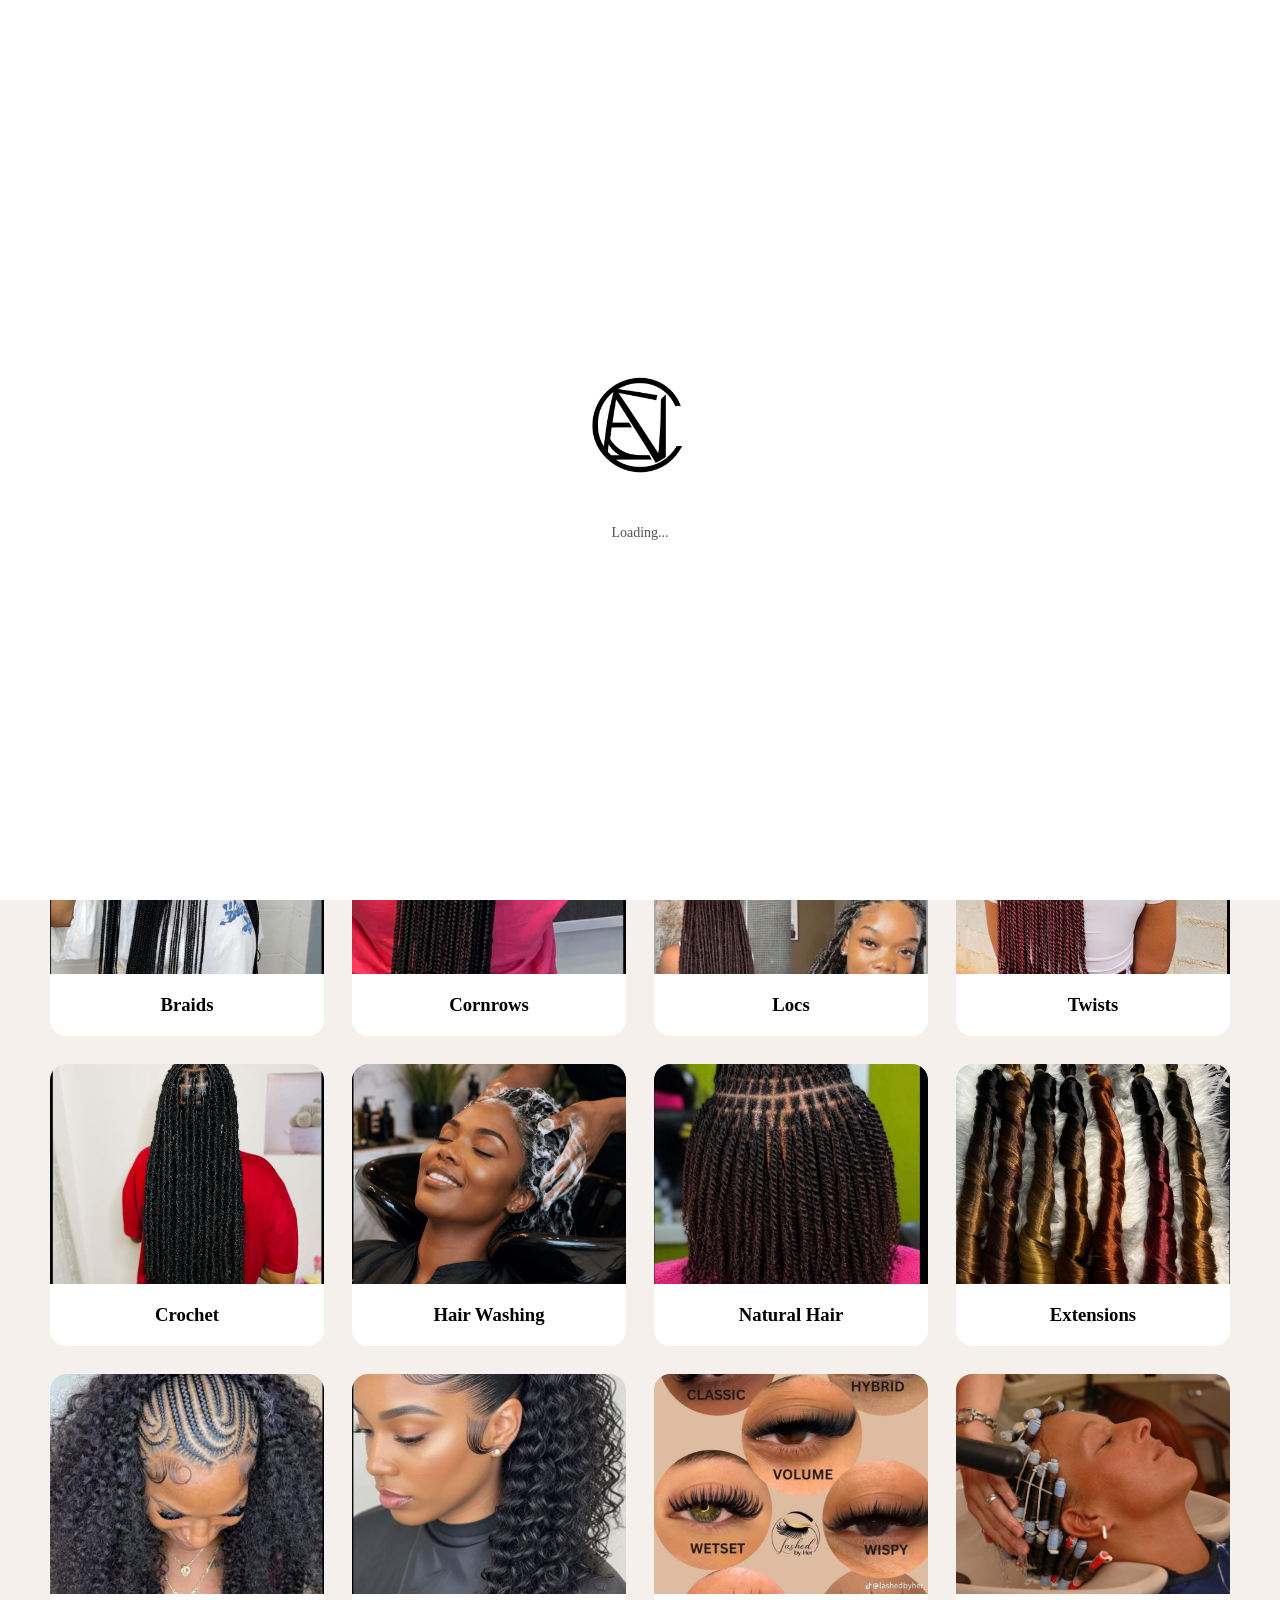
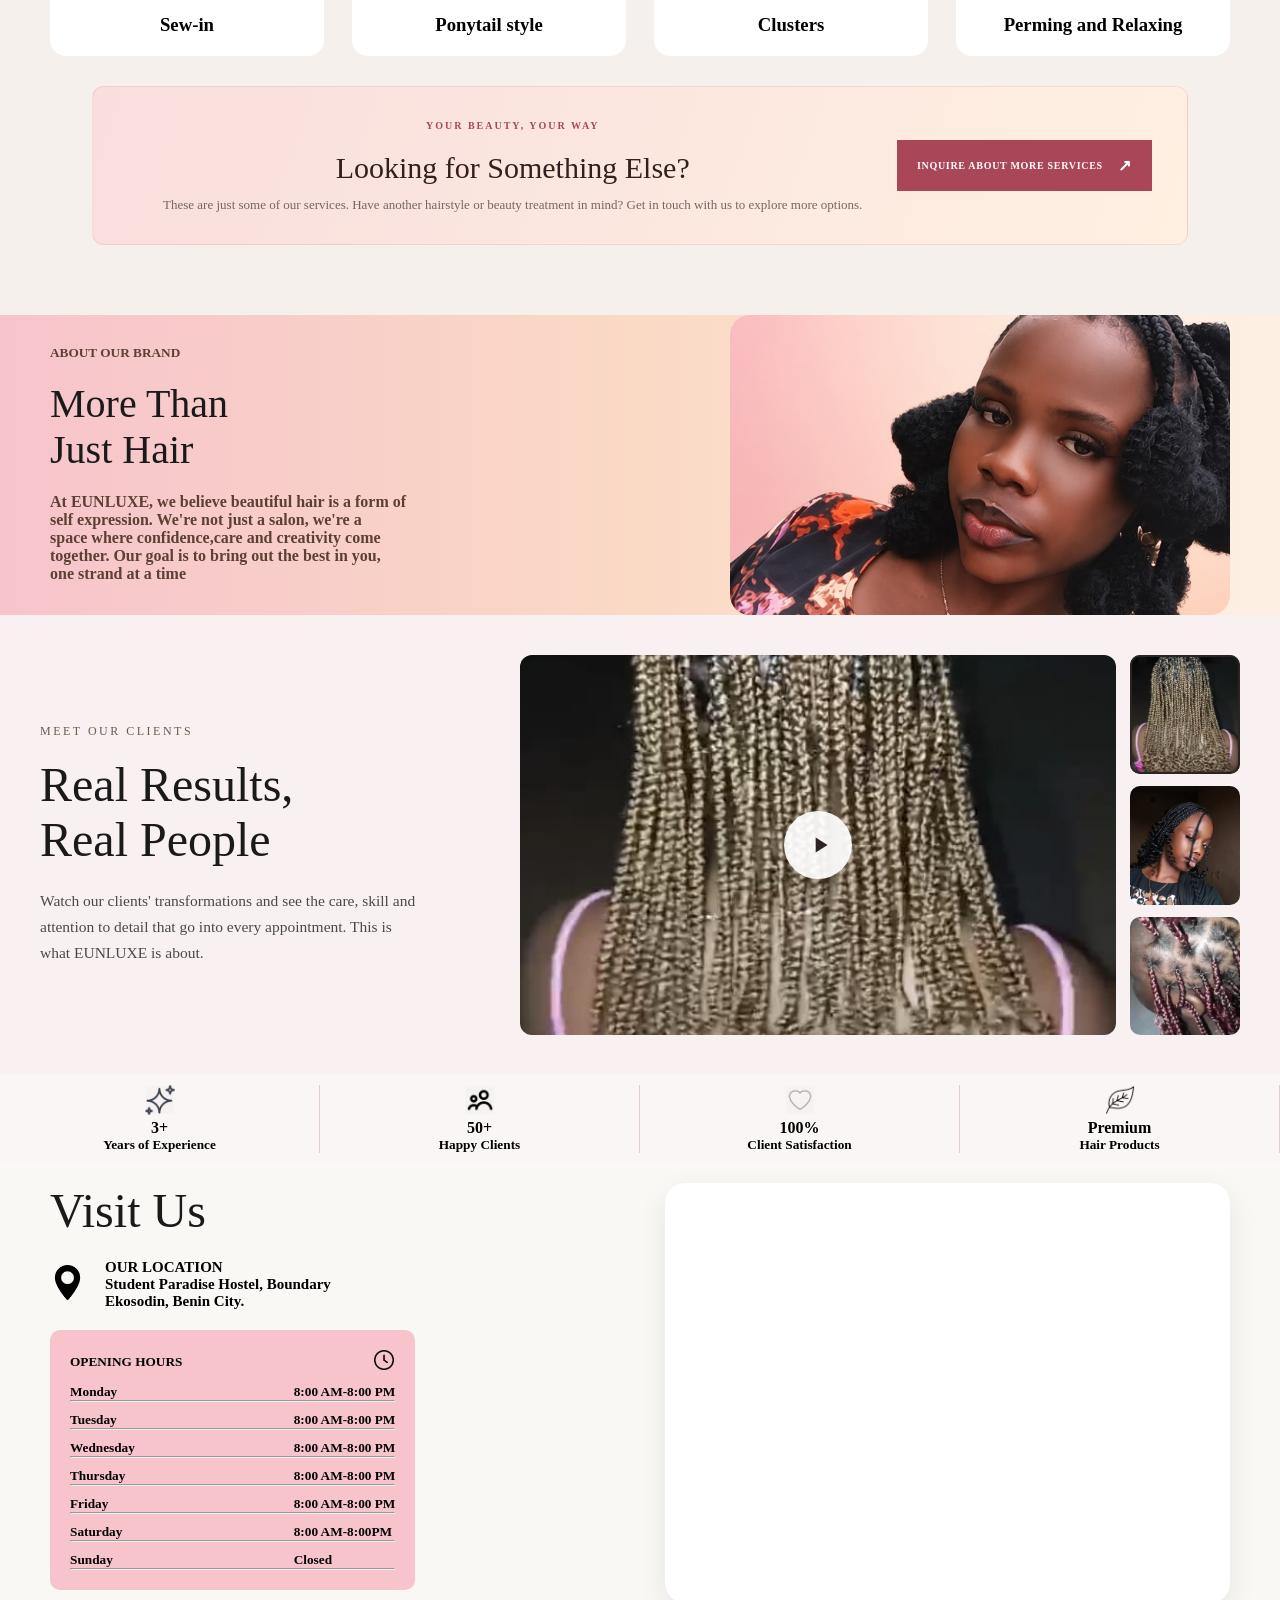
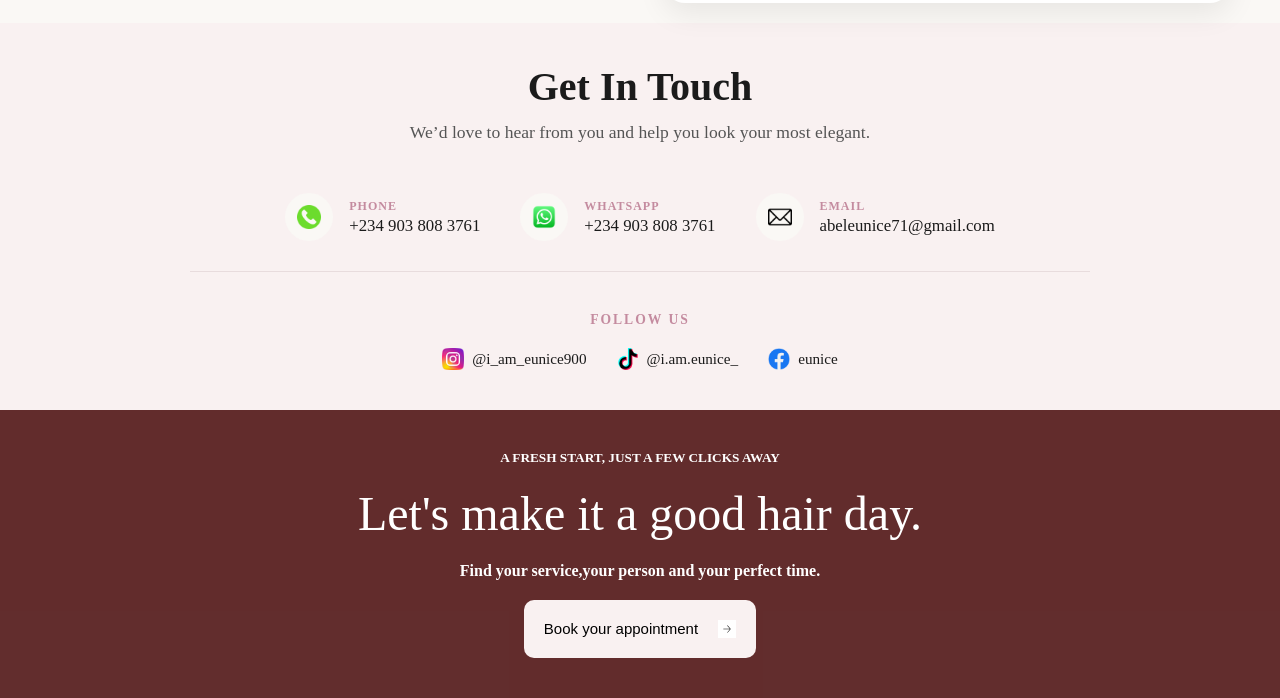
<file: index.html>
<!DOCTYPE html>
<html lang="en">
<head>
    <meta charset="UTF-8">
    <meta name="viewport" content="width=device-width, initial-scale=1.0">
    <link rel="stylesheet" href="./style.css">
    <title>Eunluxe</title>
</head>
<body>
    <div class="preloader" id="preloader">
    <img src="./UYz9v.jpg" alt="Loading..." class="preloader-img">
    <p>Loading...</p>
</div>

    <header class="header">
        <img class="header-img" src="./UYz9v.jpg">
        <div class="menu-overlay"></div>
        <nav class="nav">
<li>
    <a href="#home">Home</a>
    <a href="#services">Services</a>
        <a href="#about">About</a>
    <a href="#visitUs">Visit Us</a>
    <a href="#contact">Contact</a>
</li>
<a href="./booking.html" class="button">Book Appointment</a>
        </nav>
        <div class="menu-btn" onclick="toggleMenu()">
        <img class="hamburger" src="./icon-hamburger.svg" alt="" >
<img class="icon-close" src="./icon-close.svg" alt="" >
        </div>
    </header>
        <section id="home">
            <div class="hero">
 <h3>
                WELCOME TO EUNLUXE
            </h3>
            <h5>
            -----GOOD HAIR, GOOD ENERGY, BENIN.
            </h5>
            <h1>
                A little change. <br>
                A lot more you.
            </h1>
            <h4> Modern styles,Expert care. A salon experience designed for you. <br>
                 Because your hair deserves the best</h4>
          <button><a href="./booking.html"> Book Your Appointment</a></button>
            <h6>Book in few easy steps. No deposit needed</h6>
            </div>
            <div class="hero-image">
  <img src="./homepage.jpg" alt="">
            </div>
        </section>
        <section id="services">
            <div class="services-header">
             <h3>OUR SERVICES</h3>
             <h2>Services that celebrate you</h2>                 
            </div>

             <div class="hairstyles">
                   <div class="service-card">
                    <img src="./WhatsApp Image 2026-10-22 at 6.34.36 PM.jpeg" alt="">
                    <div class="service-content">
 <h3>Braids</h3>
                    </div>
                   </div>
                   <div class="service-card">
                      <img src="./WhatsApp Image 2026-10-22 at 6.34.37 PM.jpeg" alt="">
                      <div class="service-content">
 <h3>Cornrows</h3>
                      </div>
                   </div>
 <div class="service-card">
                      <img src="./WhatsApp Image 2026-10-22 at 6.34.38 PM.jpeg" alt="">
                      <div class="service-content">
 <h3>Locs</h3>
                      </div>
                   </div>
                    <div class="service-card">
                      <img src="./twist.jpeg" alt="">
                      <div class="service-content">
 <h3>Twists</h3>
                      </div>
                   </div>
                    <div class="service-card">
                      <img src="./WhatsApp Image 2026-10-22 at 6.34.35 PM.jpeg" alt="">
                      <div class="service-content">
 <h3>Crochet</h3>
                      </div>
                   </div>
                    <div class="service-card">
                      <img src="./WhatsApp Image 2026-10-23 at 2.40.00 AM.jpeg" alt="">
                      <div class="service-content">
 <h3>Hair Washing</h3>
                      </div>
                   </div>
                    <div class="service-card">
                      <img src="./WhatsApp Image 2026-10-23 at 2.39.59 AM.jpeg" alt="">
                      <div class="service-content">
 <h3>Natural Hair</h3>
                      </div>
                   </div>
                    <div class="service-card">
                      <img src="./extensions.jpeg" alt="">
                      <div class="service-content">
 <h3>Extensions</h3>
                      </div>
                   </div>
                    <div class="service-card">
                      <img src="./sewins.jpeg" alt="">
                      <div class="service-content">
 <h3>Sew-in</h3>
                      </div>
                   </div>
                    <div class="service-card">
                      <img src="./ponytail.jpeg" alt="">
                      <div class="service-content">
 <h3>Ponytail style</h3>
                      </div>
                   </div>
         <div class="service-card">
                      <img src="./eyelash.jpeg" alt="">
                      <div class="service-content">
 <h3>Clusters</h3>
                      </div>
                   </div>
                    <div class="service-card">
                      <img src="./perming.jpg" alt="">
                      <div class="service-content">
 <h3>Perming and Relaxing</h3>
                      </div>
                   </div>
             </div>
<section class="more-services-banner">
    <div class="more-services-inner">

        <div class="more-services-copy">
            <span>YOUR BEAUTY, YOUR WAY</span>
            <h2>Looking for Something Else?</h2>
            <p>
                These are just some of our services. Have another
                hairstyle or beauty treatment in mind? Get in touch
                with us to explore more options.
            </p>
        </div>

        <a href="#contact" class="more-services-link">
            INQUIRE ABOUT MORE SERVICES
            <span>↗</span>
        </a>
    </div>
</section>
        </section>
        <section id="about">
            <div class="aboutsection">
<div class="about-eunluxe">
              <h5>
                ABOUT OUR BRAND
              </h5>
              <h1>
                More Than <br>Just Hair
              </h1>
              <h4>
                At EUNLUXE, we believe beautiful hair is a form of <br>self expression. 
                We're not just a salon, we're a <br>space where confidence,care and creativity come <br>together. Our goal is to bring out the best in you, <br>one strand at a time
              </h4>
              </div>
              <div class="about-img">
    <img src="./UieWu.jpg" alt="">
              </div>
            </div> 
<section class="before-after">
    <!-- LEFT TEXT -->
    <div class="text-content">
      <p class="label">Meet our clients</p>
      <h1>Real Results,<br>Real People</h1>
      <p class="description">
        Watch our clients' transformations and see the care, skill and attention to detail that go into every appointment. This is what EUNLUXE is about.
      </p>
    </div>

    <!-- RIGHT MEDIA -->
    <div class="media-content">
      <div class="main-video">
        <video id="mainVideo" 
            poster="./Poster1.jpeg"> <source src="./Video1.mp4" type="video/mp4"></video>
        <div class="play-btn" id="playBtn">
          <svg viewBox="0 0 24 24"><path d="M8 5v14l11-7z"/></svg>
        </div>
      </div>
<div class="thumbnails">
  <!-- First thumbnail (active by default) -->
  <div class="thumb active" 
       data-video="./Video1.mp4" 
       data-poster="Poster1.jpeg">
    <img src="./Poster1.jpeg" alt="hair">
  </div>

  <!-- Second thumbnail -->
  <div class="thumb" 
       data-video="Video2.mp4" 
       data-poster="./Poster2.jpeg">
    <img src="./Poster2.jpeg" alt="hair">
  </div>

  <!-- Third thumbnail -->
  <div class="thumb" 
       data-video="Video3.mp4" 
       data-poster="poster3.jpg">
    <img src="./poster3.jpg" alt="hair">
  </div>
</div>
    </div>
  </section>
   <div class="review">
              <div class="review-img">
<img src="./Star.png" alt="">
<h4>3+
</h4>
<h5>Years of Experience</h5>
              </div>
                <div class="review-img">
<img src="./Clients.png" alt="">
<h4>50+
</h4>
<h5>Happy Clients</h5>
              </div>
                <div class="review-img">
<img src="./Love.png" alt="">
<h4>100%
</h4>
<h5>Client Satisfaction</h5>
              </div>
                <div class="review-img">
<img src="./leaf.png" alt="">
<h4>Premium
</h4>
<h5>Hair Products</h5>
              </div>
            </div>
        </section>
        <section id="visitUs">
         <div class="visit">
            <span>
<h1>Visit Us
           </h1>
            </span>
           <div class="location">
            <div>
   <img src="./maps-and-flags.png" alt="">
            </div>
              <h3> OUR LOCATION <br>Student Paradise Hostel, Boundary<br> Ekosodin, Benin City.</h3>
           </div>
           <div class="opening">
            <span class="hours"> <span><h5>OPENING HOURS</h5></span>
            <span> <img src="./clock.png" alt=""></span></span>
            <span class="date">
                <h5>Monday</h5>
                <span>
                    <h5>8:00 AM-8:00 PM</h5>
                </span>
            </span>
            <hr>
             <span class="date">
                <h5>Tuesday</h5>
                <span>
                    <h5>8:00 AM-8:00 PM</h5>
                </span>
            </span>
            <hr>
             <span class="date">
                <h5>Wednesday</h5>
                <span>
                    <h5>8:00 AM-8:00 PM</h5>
                </span>
            </span>
            <hr>
             <span class="date">
                <h5>Thursday</h5>
                <span>
                    <h5>8:00 AM-8:00 PM</h5>
                </span>
            </span>
            <hr>
             <span class="date">
                <h5>Friday</h5>
                <span>
                <h5>8:00 AM-8:00 PM</h5>
                </span>
            </span>
            <hr>
             <span class="date">
                <h5>Saturday</h5>
                <span>
                    <h5>8:00 AM-8:00PM</h5>
                </span>
            </span>
            <hr> 
            <span class="date">
                <h5>Sunday</h5>
                <span>
                    <h5>Closed</h5>
                </span>
            </span>
            <hr>
           </div>
         </div>
         <div class="map">
         <iframe 
  src="https://www.google.com/maps/embed?pb=!1m18!1m12!1m3!1d991.7648735370335!2d5.613808099078119!3d6.407984095032953!2m3!1f0!2f0!3f0!3m2!1i1024!2i768!4f13.1!3m3!1m2!1s0x10472d004e0d3173%3A0xc59ab3961a9f5a84!2sStudent%20Paradise%20Hostel!5e0!3m2!1sen!2sng!4v1792928975887!5m2!1sen!2sng" width="600" height="450" style="border:0;" allowfullscreen="" loading="lazy" referrerpolicy="no-referrer-when-downgrade">
</iframe>
         </div>
        </section>
        <section id="contact">
  <div class="contact-container">
    
    <h2 class="contact-title">Get In Touch</h2>
    <p class="contact-subtitle">We’d love to hear from you and help you look your most elegant.</p>

    <!-- Contact Methods -->
    <div class="contact-methods">
      
      <!-- Phone -->
      <a href="tel:+2349038083761" class="contact-item">
        <div class="contact-icon">
          <!-- Leave space for phone icon image -->
          <img src="./phone-call.png" alt="Phone">
        </div>
        <div class="contact-info">
          <span class="label">PHONE</span>
          <span class="value">+234 903 808 3761</span>
        </div>
      </a>

      <!-- WhatsApp -->
      <a href="https://wa.me/2349038083761" class="contact-item" target="_blank">
        <div class="contact-icon">
          <!-- Leave space for WhatsApp icon image -->
          <img src="./apple.png" alt="WhatsApp">
        </div>
        <div class="contact-info">
          <span class="label">WHATSAPP</span>
          <span class="value">+234 903 808 3761</span>
        </div>
      </a>

      <!-- Email -->
      <a href="mailto:abeleunice71@gmail.com" class="contact-item">
        <div class="contact-icon">
          <!-- Leave space for email icon image -->
          <img src="./email.png" alt="Email">
        </div>
        <div class="contact-info">
          <span class="label">EMAIL</span>
          <span class="value">abeleunice71@gmail.com</span>
        </div>
      </a>

    </div>

    <!-- Social Media -->
    <div class="social-section">
      <p class="follow-text">FOLLOW US</p>
      <div class="social-links">
        <a href="https://www.instagram.com/i_am_eunice900?mdxt=MnptNDgyemN6anZn" class="social-link">
          <img src="./instagram.png" alt="Instagram">
          <span>@i_am_eunice900</span>
        </a>
        <a href="http://tiktok.com/@i.am.eunice_" class="social-link">
          <img src="./tik-tok.png" alt="TikTok">
          <span>@i.am.eunice_</span>
        </a>
        <a href="https://www.facebook.com/profile.php?id=61593934130563" class="social-link">
          <img src="./communication.png" alt="Facebook">
          <span>eunice</span>
        </a>
      </div>
    </div>

  </div>
</section>
<footer>
    <div class="footer">
           <h5>A FRESH START, JUST A FEW CLICKS AWAY</h5>
            <h1>Let's make it a good hair day.</h1>
            <h4>Find your service,your person and your perfect time.</h4>
            <button class="but" ><a href="./booking.html"> Book your appointment </a>
                <img src="./arrow-right.svg" alt="">
            </button>
    </div>
</footer>
  <script src="./script.js"></script>
    </body>
</html
</file>
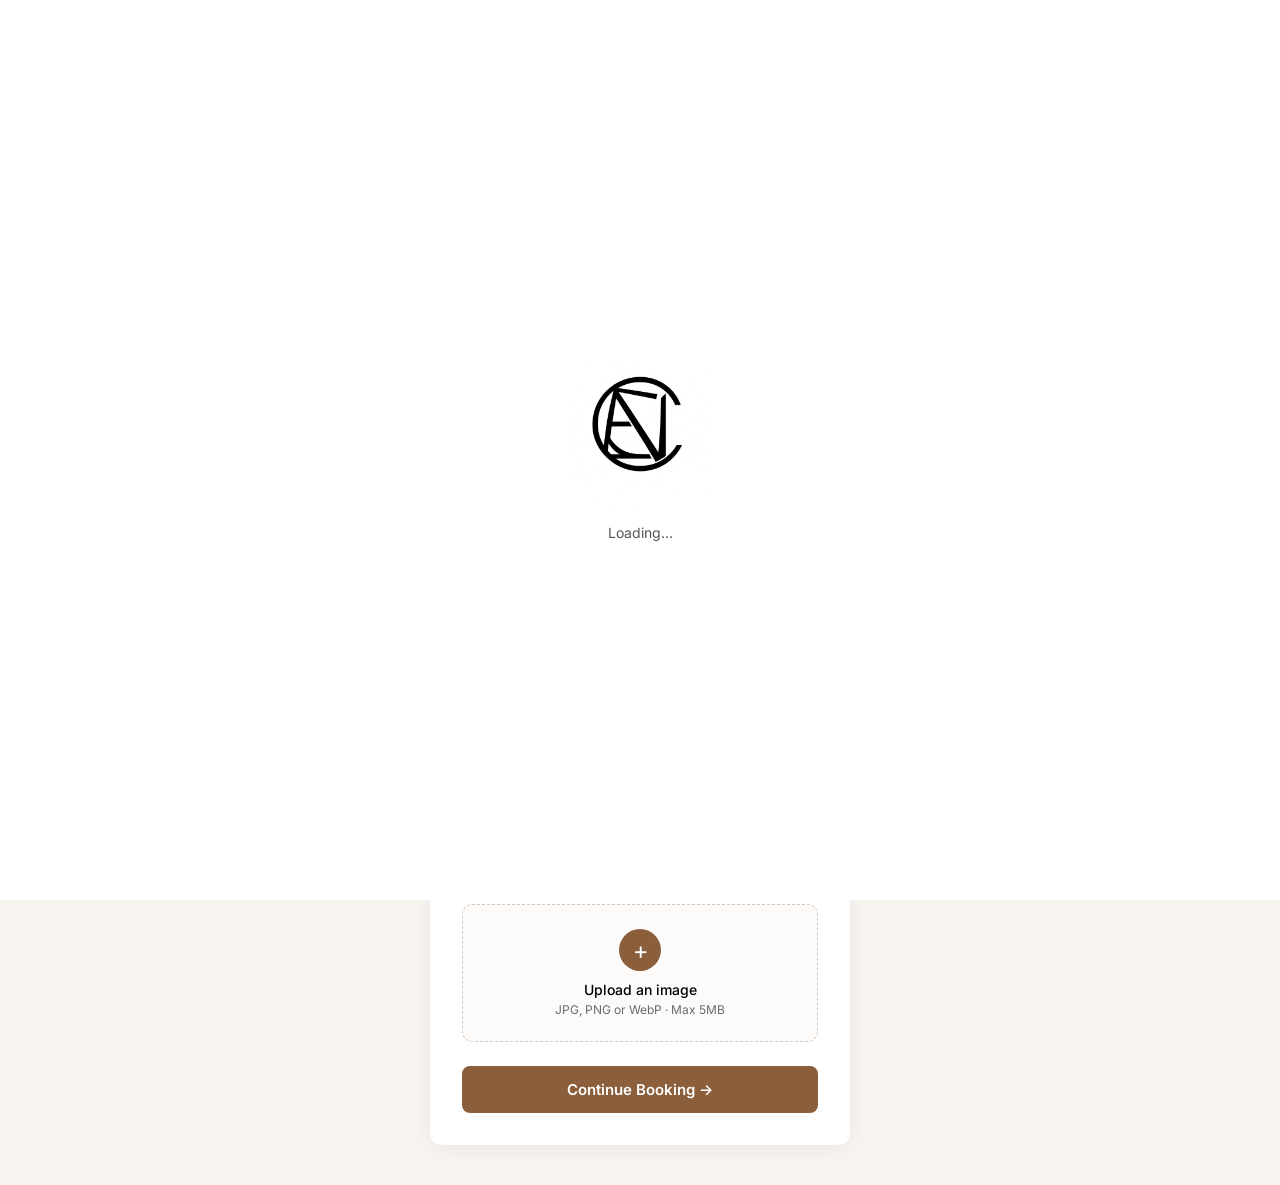
<file: booking.html>
<!DOCTYPE html>
<html lang="en">
<head>
  <meta charset="UTF-8" />
  <meta name="viewport" content="width=device-width, initial-scale=1.0" />
  <title>Book Your Appointment</title>
  <link href="https://fonts.googleapis.com/css2?family=Inter:wght@400;500;600;700&display=swap" rel="stylesheet">
  <style>
    * { margin: 0; padding: 0; box-sizing: border-box; }

    body {
      font-family: 'Inter', sans-serif;
      background: #f8f4ef;
      min-height: 100vh;
      display: flex;
      flex-direction: column;
      align-items: center;
      padding: 40px 16px;
    }

    /* ===================== PRELOADER ===================== */
  .preloader {
    position: fixed;
    inset: 0;
    background: #fff;
    display: flex;
    flex-direction: column;
    justify-content: center;
    align-items: center;
    z-index: 99999;
    transition: opacity 0.5s ease,
                visibility 0.5s ease;
}

.preloader-img {
    width: 150px;
    height: 150px;
    object-fit: contain;
    animation: pulse 1.5s ease-in-out infinite;
}

.preloader p {
    font-size: 14px;
    color: #555;
    margin-top: 15px;
}

.preloader.hide {
    opacity: 0;
    visibility: hidden;
    pointer-events: none;
}

@keyframes pulse {
    0%, 100% {
        transform: scale(1);
    }

    50% {
        transform: scale(1.08);
    }
}
    /* ===================== PAGE CONTENT ===================== */
    .top-bar {
      width: 100%;
      max-width: 420px;
      display: flex;
      justify-content: space-between;
      align-items: center;
      margin-bottom: 24px;
    }

    .logo {
      width: 36px;
      height: 36px;
      border: 1.5px solid #1a1a1a;
      border-radius: 50%;
      display: flex;
      align-items: center;
      justify-content: center;
      font-weight: 600;
      text-decoration: none;
      color: #1a1a1a;
    }

    .back-link {
      font-size: 13px;
      color: #6b6b6b;
      text-decoration: none;
      cursor: pointer;
      background: none;
      border: none;
      font-family: inherit;
    }

    .back-link:hover {
      color: #8b5e3c;
    }

    .card {
      background: white;
      width: 100%;
      max-width: 420px;
      border-radius: 12px;
      box-shadow: 0 4px 24px rgba(0,0,0,0.06);
      padding: 32px;
    }

    .eyebrow {
      font-size: 11px;
      letter-spacing: 1.2px;
      text-transform: uppercase;
      color: #6b6b6b;
      margin-bottom: 8px;
    }

    h1 {
      font-size: 24px;
      font-weight: 700;
      margin-bottom: 8px;
    }

    .subtitle {
      font-size: 14px;
      color: #6b6b6b;
      margin-bottom: 28px;
      line-height: 1.5;
    }

    .form-group {
      margin-bottom: 18px;
    }

    label {
      display: block;
      font-size: 13px;
      font-weight: 600;
      margin-bottom: 6px;
    }

    label span {
      font-weight: 400;
      color: #6b6b6b;
      font-size: 12px;
    }

    input, select, textarea {
      width: 100%;
      padding: 11px 14px;
      font-size: 14px;
      font-family: inherit;
      border: 1px solid #d4c8bc;
      border-radius: 8px;
      outline: none;
      background: white;
    }

    input:focus, select:focus, textarea:focus {
      border-color: #8b5e3c;
      box-shadow: 0 0 0 3px rgba(139,94,60,0.12);
    }

    select {
      appearance: none;
      background-image: url("data:image/svg+xml,%3Csvg xmlns='http://www.w3.org/2000/svg' width='12' height='12' viewBox='0 0 12 12'%3E%3Cpath fill='%236b6b6b' d='M6 8.5L1.5 4h9z'/%3E%3C/svg%3E");
      background-repeat: no-repeat;
      background-position: right 14px center;
      cursor: pointer;
    }

    textarea {
      min-height: 90px;
      resize: vertical;
    }

    .divider {
      border: none;
      border-top: 1px solid #e8e0d8;
      margin: 24px 0;
    }

    .section-title {
      font-size: 15px;
      font-weight: 600;
      margin-bottom: 4px;
    }

    .section-desc {
      font-size: 13px;
      color: #6b6b6b;
      margin-bottom: 16px;
    }

    .upload-box {
      border: 1.5px dashed #d4c8bc;
      border-radius: 10px;
      padding: 24px;
      text-align: center;
      background: #fdfbf9;
      cursor: pointer;
      transition: 0.2s;
    }

    .upload-box:hover {
      border-color: #8b5e3c;
      background: #faf6f2;
    }

    .upload-box.has-file {
      padding: 12px;
    }

    .upload-icon {
      width: 42px;
      height: 42px;
      background: #8b5e3c;
      color: white;
      border-radius: 50%;
      display: flex;
      align-items: center;
      justify-content: center;
      font-size: 24px;
      margin: 0 auto 10px;
    }

    .upload-text {
      font-size: 14px;
      font-weight: 500;
    }

    .upload-hint {
      font-size: 12px;
      color: #6b6b6b;
      margin-top: 4px;
    }

    #previewImg {
      max-width: 100%;
      max-height: 180px;
      border-radius: 8px;
      display: none;
    }

    #removeBtn {
      display: none;
      margin-top: 10px;
      background: #c0392b;
      color: white;
      border: none;
      padding: 6px 14px;
      border-radius: 6px;
      font-size: 13px;
      cursor: pointer;
    }

    .btn {
      width: 100%;
      margin-top: 24px;
      padding: 14px;
      background: #8b5e3c;
      color: white;
      border: none;
      border-radius: 8px;
      font-size: 15px;
      font-weight: 600;
      font-family: inherit;
      cursor: pointer;
      display: flex;
      align-items: center;
      justify-content: center;
      gap: 8px;
    }

    .btn:hover {
      background: #7a5134;
    }

    .error {
      color: #c0392b;
      font-size: 12px;
      margin-top: 4px;
      display: none;
    }

    .toast {
      position: fixed;
      bottom: 30px;
      left: 50%;
      transform: translateX(-50%);
      background: #1a1a1a;
      color: white;
      padding: 12px 20px;
      border-radius: 8px;
      font-size: 14px;
      opacity: 0;
      transition: 0.3s;
      z-index: 999;
      pointer-events: none;
    }

    .toast.show {
      opacity: 1;
    }
    .top-bar img{
        width: 70px;
    }

  </style>
</head>
<body>

  <!-- ===================== PRELOADER ===================== -->
<div class="preloader" id="preloader">
    <img src="./UYz9v.jpg" alt="Loading..." class="preloader-img">
    <p>Loading...</p>
</div>

  <!-- ===================== PAGE CONTENT ===================== -->
  <div class="top-bar">
    <img src="./UYz9v.jpg" alt="">
    <button class="back-link" id="backHomeBtn">Back to Home</button>
  </div>

  <div class="card">
    <p class="eyebrow">YOUR BEAUTY, OUR PASSION</p>
    <h1>Book Your Appointment</h1>
    <p class="subtitle">Take a moment for yourself. Choose your service and schedule your next beauty appointment.</p>

    <form id="form">
      <div class="form-group">
        <label>Full Name</label>
        <input type="text" id="name" placeholder="Enter your full name" required>
        <div class="error" id="err-name">Please enter your name</div>
      </div>

      <div class="form-group">
        <label>Email Address</label>
        <input type="email" id="email" placeholder="Enter your email" required>
        <div class="error" id="err-email">Please enter a valid email</div>
      </div>

      <div class="form-group">
        <label>Choose a Service</label>
        <select id="service" required>
          <option value="">Select a service</option>
          <option value="Hair Treatment">Hair Treatment</option>
          <option value="Haircut & Styling">Crochet</option>
          <option value="Hair Coloring">Twisting</option>
          <option value="Braiding / Protective Styles">Braiding / Protective Styles</option>
          <option value="Other">Other</option>
        </select>
        <div class="error" id="err-service">Please select a service</div>
      </div>

      <div class="form-group">
        <label>Appointment Date</label>
        <input type="date" id="date" required>
        <div class="error" id="err-date">Please select a date</div>
      </div>

      <hr class="divider">

      <h2 class="section-title">Tell Us Your Desired Style</h2>
      <p class="section-desc">Have a particular look in mind? Tell us what you would love. <span style="color:#6b6b6b;font-size:12px">Optional</span></p>

      <div class="form-group">
        <label>Describe Your Desired Hairstyle <span>Optional</span></label>
        <textarea id="style" placeholder="Describe your desired hairstyle, length, colour, size..."></textarea>
      </div>

      <div class="form-group">
        <label>Upload a Reference Image <span>Optional</span></label>
        <p class="section-desc" style="margin-bottom:10px;font-size:12.5px">Have a picture of the hairstyle you want?</p>

        <div class="upload-box" id="uploadBox" onclick="document.getElementById('fileInput').click()">
          <div id="uploadContent">
            <div class="upload-icon">+</div>
            <div class="upload-text">Upload an image</div>
            <div class="upload-hint">JPG, PNG or WebP · Max 5MB</div>
          </div>
          <img id="previewImg" alt="Preview">
          <button type="button" id="removeBtn" onclick="removeImage(event)">Remove Image</button>
        </div>
        <input type="file" id="fileInput" accept="image/*" style="display:none" onchange="handleFile(this)">
      </div>

      <button type="submit" class="btn">
        Continue Booking →
      </button>
    </form>
  </div>

  <div class="toast" id="toast"></div>

  <script>
    // ============================================
    //  CHANGE THIS TO THE REAL NUMBER
    //  Example: "2348012345678"
    // ============================================
    const WHATSAPP_NUMBER = "2349038083761";

    // ========== PRELOADER LOGIC ==========
    const preloader = document.getElementById("preloader");

    // Hide preloader after page loads
    window.addEventListener("load", function () {
      setTimeout(function () {
        preloader.classList.add("hide");
      }, 3500);
    });

    // Safety timeout
    setTimeout(function () {
      preloader.classList.add("hide");
    }, 2500);

    // When user clicks "Back to Home"
    document.getElementById("backHomeBtn").addEventListener("click", function () {
      // Show preloader again
      preloader.classList.remove("hide");
      document.querySelector(".preloader-img").textContent = "Going Home...";

      // Redirect after short delay (change "index.html" to your real home page)
      setTimeout(function () {
        window.location.href = "index.html";
      }, 4000);
    });

    // ========== REST OF THE CODE ==========
    document.getElementById("date").min = new Date().toISOString().split("T")[0];

    let selectedFileName = "";

    function showToast(msg) {
      const t = document.getElementById("toast");
      t.textContent = msg;
      t.classList.add("show");
      setTimeout(() => t.classList.remove("show"), 3000);
    }

    function handleFile(input) {
      const file = input.files[0];
      if (!file) return;

      if (file.size > 5 * 1024 * 1024) {
        showToast("Image too large (max 5MB)");
        input.value = "";
        return;
      }

      selectedFileName = file.name;

      const reader = new FileReader();
      reader.onload = function(e) {
        const img = document.getElementById("previewImg");
        img.src = e.target.result;
        img.style.display = "block";

        document.getElementById("uploadContent").style.display = "none";
        document.getElementById("removeBtn").style.display = "inline-block";
        document.getElementById("uploadBox").classList.add("has-file");
      };
      reader.readAsDataURL(file);
    }

    function removeImage(e) {
      e.stopPropagation();
      selectedFileName = "";
      document.getElementById("fileInput").value = "";
      document.getElementById("previewImg").style.display = "none";
      document.getElementById("previewImg").src = "";
      document.getElementById("uploadContent").style.display = "block";
      document.getElementById("removeBtn").style.display = "none";
      document.getElementById("uploadBox").classList.remove("has-file");
    }

    document.getElementById("form").addEventListener("submit", function(e) {
      e.preventDefault();

      document.querySelectorAll(".error").forEach(el => el.style.display = "none");

      const name = document.getElementById("name").value.trim();
      const email = document.getElementById("email").value.trim();
      const service = document.getElementById("service").value;
      const date = document.getElementById("date").value;
      const style = document.getElementById("style").value.trim();

      let valid = true;

      if (!name) {
        document.getElementById("err-name").style.display = "block";
        valid = false;
      }
      if (!email || !email.includes("@")) {
        document.getElementById("err-email").style.display = "block";
        valid = false;
      }
      if (!service) {
        document.getElementById("err-service").style.display = "block";
        valid = false;
      }
      if (!date) {
        document.getElementById("err-date").style.display = "block";
        valid = false;
      }

      if (!valid) {
        showToast("Please fill all required fields");
        return;
      }

      if (WHATSAPP_NUMBER.includes("XXXX") || WHATSAPP_NUMBER.length < 11) {
        alert("You still need to put the real WhatsApp number in the code!\n\nFind this line:\nconst WHATSAPP_NUMBER = \"234XXXXXXXXXX\";\n\nChange it to the real number (example: \"2348012345678\")");
        return;
      }

      const d = new Date(date + "T00:00:00");
      const niceDate = d.toLocaleDateString("en-GB", {
        weekday: "long", day: "numeric", month: "long", year: "numeric"
      });

      let msg = "*New Appointment Booking* %0A%0A";
      msg += "*Name:* " + name + "%0A";
      msg += "*Email:* " + email + "%0A";
      msg += "*Service:* " + service + "%0A";
      msg += "*Preferred Date:* " + niceDate + "%0A";

      if (style) {
        msg += "%0A*Desired Style:*%0A" + style + "%0A";
      }

      if (selectedFileName) {
        msg += "%0AClient uploaded a reference image: " + selectedFileName + "%0A(Please ask them to send the picture)";
      }

      msg += "%0A%0A_Sent from booking page_";

      const url = "https://wa.me/" + WHATSAPP_NUMBER + "?text=" + msg;
      
      showToast("Opening WhatsApp...");
      window.open(url, "_blank");
    });
  </script>
</body>
</html>
</file>
<file: style.css>
*{
    box-sizing: border-box;
    margin: 0;
    padding: 0;
}
html {
    scroll-behavior: smooth;
}
.header{
    display: flex;
    align-items: center;
    justify-content: space-between;
     padding:20px 50px;
     position: relative;
      background-color: #faf8f5;
}
.header-img{
    width: 80px;
}
header nav{
    gap: 30px;
    display: flex;
    align-items: center;
    z-index: 11;
}
header li{
    gap: 20px;
    display: flex;
}
.menu-overlay {
    position: fixed;
    inset: 0;
    background: rgba(30, 20, 20, 0.25);
    backdrop-filter: blur(6px);
    -webkit-backdrop-filter: blur(6px);
    opacity: 0;
    visibility: hidden;
    transition: opacity 0.3s ease, visibility 0.3s ease;
    z-index: 10;
}
.menu-overlay.active {
    opacity: 1;
    visibility: visible;
}

li a{
    list-style-type: none;
    text-decoration: none;
    color: black;
    position: relative;
    transition: color 0.3s ease;
}
li a::after {
    content: "";
    position: absolute;
    left: 50%;
    bottom: 0;
    width: 0;
    height: 2px;
    background-color: #e90d0de2;
    transition: width 0.3s ease;
    transform: translateX(-50%);
}
nav a:hover::after {
    width: 100%;
}
.menu-btn {
    position: relative;
    width: 35px;
    height: 35px;
    border: none;
    background: none;
    cursor: pointer;
    display: none;
    z-index: 12;
    
}
.menu-btn img {
    position: absolute;
    inset: 0;
    width: 100%;
    height: 100%;
    object-fit: contain;
    transition: opacity 0.3s ease, transform 0.3s ease;
}

.icon-close {
    opacity: 0;
    transform: rotate(-90deg) scale(0.7);
    pointer-events: none;
}

.menu-btn.active .hamburger {
    opacity: 0;
    transform: rotate(90deg) scale(0.7);
}

.menu-btn.active .icon-close {
    opacity: 1;
    transform: rotate(0) scale(1);
}
header .button{
    padding: 20px;
    border: none;
    border-radius: 10px;
    color: white;
    text-decoration: none;
    background-color: rgba(144, 0, 24, 0.799);
}
header .button:hover{
   transform: translateY(-10px);
    transition: transform .50s ease-in-out, box-shadow .25s ease;
    background-color:rgba(180, 15, 42, 0.799);
}

#home{
    align-items: center;
    justify-content: space-between;
        display: grid;
    grid-template-columns: 1fr 0fr;
    min-height: 500px;
     padding:0px 50px;
     background-color:rgba(248, 233, 233, 0.811);
}
.hero{
    display: flex;
    flex-direction: column;
    gap: 15px;
}
.hero-image img {
          width: 600px;
    height: 500px;
    object-fit: cover;
    display: block;
}
.hero h1{
    font-size: 50px;
    font-style:oblique;
font-family: "Playfair Display", serif;
}
.hero h3{
    color: rgb(196, 51, 75);
}
.hero h4{
   font-family: "Inter", sans-serif;
}
.hero h6{
   font-family: "Inter", sans-serif;
}
.hero button{
    padding: 20px 30px;
    width: fit-content;
    border: none;
    border-radius: 10px;
    background-color: rgba(144, 0, 24, 0.799);
}
.hero button:hover{
   transform: translateY(-10px);
    transition: transform .50s ease-in-out, box-shadow .25s ease;
    background-color:rgba(180, 15, 42, 0.799);
}
.hero button a{
     color: white;
    text-decoration: none;
}
#services{
    text-align: center;
    margin: 0 auto;
  padding:40px 50px;
  background-color: #F5F0EB;
}
.services-header{
    padding-top: 15px;
}

.services-header h3{
     color: rgb(196, 51, 75);
}
#services h2{
     padding-top: 10px;
}
.service-content{
    padding: 20px;
}
.hairstyles{
    display: grid;
    grid-template-columns: repeat(4, 1fr);
  gap: 28px;
  padding-top:20px ;
}
.hairstyles img{
    width: 100%;
    height: 220px;
    object-fit: cover;
    display: block;
  text-align: left;
}
.service-card{
    background: white;
    border-radius: 16px;
    overflow: hidden;
}
.service-card:hover{
transform: translateY(-6px);
    transition: transform .25s ease, box-shadow .25s ease;
    box-shadow: 0 20px 25px -5px rgb(0 0 0 / .1), 0 8px 10px -6px rgb(0 0 0 / .1);
}

.more-services-banner {
    padding: 30px 3.6%;
}

.more-services-inner {
    display: flex;
    align-items: center;
    padding: 28px 35px;
    background: linear-gradient(110deg, #f9dedd, #fff0e2);
    border: 1px solid rgba(169, 71, 89, 0.12);
    border-radius: 12px;
}
.more-services-copy {
    flex: 1;
}

.more-services-copy > span {
    color: #a94759;
    font-size: 10px;
    font-weight: 600;
    letter-spacing: 2px;
}

.more-services-copy h2 {
    margin: 8px 0;
    color: #30201f;
    font-family: Georgia, "Times New Roman", serif;
    font-size: clamp(22px, 2.4vw, 30px);
    font-weight: 400;
}

.more-services-copy p {
    color: #766662;
    font-size: 13px;
    line-height: 1.8;
}

.more-services-link {
    flex-shrink: 0;
    display: inline-flex;
    align-items: center;
    justify-content: center;
    gap: 15px;
    padding: 16px 20px;
    background: #a94759;
    color: white;
    text-decoration: none;
    font-size: 10px;
    font-weight: 600;
    letter-spacing: 0.7px;
    transition: background 0.25s ease;
}

.more-services-link:hover {
    background: #803342;
}

.more-services-link span {
    font-size: 16px;
}
#about{
  border-radius: 20px;
  
}
.aboutsection{
  background: linear-gradient(to right, #f7c4cc, #fad9c5, #fdf0e3);
    display: grid;
    grid-template-columns: 1fr 0fr;
    padding: 0px 50px;
}
.about-eunluxe{
 color: #5C4033;
  font-weight: 100;
      padding-top: 30px;
    gap: 20px;
    display: flex;
    flex-direction: column;
}

.about-eunluxe h1{
    font-family: "Playfair Display", serif;
    font-size: 40px;
}
.about-img img {
          width: 500px;
    height: 300px;
    object-fit: cover;
    display: block;
    border-radius: 20px;
}
.review{
      background-color:#FBF6F6;
      padding: 10px 0px;
      display: grid;
    grid-template-columns: repeat(4, 1fr);
    text-align: center;

}
.review-img {
    border-right: 1px solid #dfcfc7;
}
.review-img img{
width: 30px;
}

.before-after {
    background-color:#F9F1F1;
      margin: 0 auto;
      padding: 40px 40px;
      display: flex;
      align-items: center;
      gap: 60px;
    }

    /* ===== LEFT TEXT ===== */
    .text-content {
      flex: 0 0 38%;
      max-width: 420px;
    }

    .label {
      font-size: 12px;
      font-weight: 500;
      letter-spacing: 2.5px;
      text-transform: uppercase;
      color: #6b5b4f;
      margin-bottom: 18px;
    }

    h1 {
      font-family: 'Playfair Display', serif;
      font-size: 48px;
      font-weight: 500;
      line-height: 1.15;
      color: #1a1a1a;
    }

    .description {
      font-size: 15.5px;
      font-weight: 300;
      color: #4a4a4a;
      line-height: 1.7;
      margin-top: 20px;
      max-width: 380px;
    }


    /* ===== RIGHT MEDIA ===== */
    .media-content {
      flex: 1;
      display: flex;
      gap: 14px;
      align-items: stretch;
      height: 380px;
    }

    .main-video {
      position: relative;
      flex: 1;
      border-radius: 12px;
      overflow: hidden;
      background: #e8e0d5;
      height: 100%;
    }

    .main-video img {
      width: 100%;
      height: 100%;
      object-fit: cover;
      display: block;
      transition: transform 0.5s ease;
    }

    .main-video:hover img {
      transform: scale(1.03);
    }

    .play-btn {
      position: absolute;
      top: 50%;
      left: 50%;
      transform: translate(-50%, -50%);
      width: 68px;
      height: 68px;
      background: rgba(255, 255, 255, 0.92);
      border-radius: 50%;
      display: flex;
      align-items: center;
      justify-content: center;
      cursor: pointer;
      box-shadow: 0 8px 25px rgba(0,0,0,0.15);
      transition: all 0.25s ease;
      z-index: 2;
    }

    .play-btn:hover {
      background: #fff;
      transform: translate(-50%, -50%) scale(1.08);
    }

    .play-btn svg {
      width: 26px;
      height: 26px;
      fill: #2c2420;
      margin-left: 3px; /* optical centering */
    }

    /* Thumbnails */
    .thumbnails {
      display: flex;
      flex-direction: column;
      gap: 12px;
      width: 110px;
      flex-shrink: 0;
      height: 100%;
    }

    .thumb {
      flex: 1;
      border-radius: 10px;
      overflow: hidden;
      cursor: pointer;
      position: relative;
      background: #e8e0d5;
      transition: all 0.25s ease;
      min-height: 0;
    }

    .thumb img {
      width: 100%;
      height: 100%;
      object-fit: cover;
      display: block;
    }

    .thumb::after {
      content: '';
      position: absolute;
      inset: 0;
      border: 2px solid transparent;
      border-radius: 10px;
      transition: border-color 0.2s;
    }

    .thumb.active::after,
    .thumb:hover::after {
      border-color: #2c2420;
    }
.main-video video {
  width: 100%;
  height: 100%;
  object-fit: cover;
  display: block;
  cursor: pointer;
}

.play-btn {
    z-index: 5;
  transition: opacity 0.3s ease;
}

#visitUs{
    padding: 20px 50px;
  margin: 0 auto;
  display: grid;
  grid-template-columns: 1fr 1fr;
  gap: 50px;
  align-items: start;
  background-color: #FAF8F5;
}
.visit{
    display: flex;
    flex-direction: column;
    gap: 20px;
}
.location{
    display: flex;
    align-items: center;
    gap: 20px;
}
.location img{
    width: 35px;
}
.location h3{
    font-size: 15px;
}
.hours{
    display: flex;
    align-items: center;
    gap: 12rem;
}
.opening{
    background-color: #f7c4cc;
    padding:20px ;
    width: fit-content;
    border-radius: 10px;
}
.opening hr{
    background:#6b5b4f;
}
.opening span img{
    width: 20px;
}
.date{
    display: grid;
    grid-template-columns: 2.2fr 1fr;
    margin-top: 10px;
}
.map {
  width: 100%;
  border-radius: 20px;
  overflow: hidden;
  box-shadow: 0 10px 30px rgba(0, 0, 0, 0.08);
  background: #fff;
}

.map iframe {
  width: 100%;
  height: 420px;
  border: 0;
  display: block;
}

#contact{
  background-color: #F9F1F1;          /* soft blush */
  padding: 40px 20px;
  text-align: center;
}

.contact-container {
  max-width: 900px;
  margin: 0 auto;
}

.contact-title {
  font-size: 2.5rem;
  color: #1B1B1B;
  margin-bottom: 12px;
}

.contact-subtitle {
  font-size: 1.1rem;
  color: #555;
  margin-bottom: 50px;
}

/* Contact Methods */
.contact-methods {
  display: flex;
  justify-content: center;
  gap: 40px;
  flex-wrap: wrap;
  margin-bottom: 30px;
}

.contact-item {
  display: flex;
  align-items: center;
  gap: 16px;
  text-decoration: none;
  color: #1B1B1B;
  transition: transform 0.2s ease;
}

.contact-item:hover {
  transform: translateY(-3px);
}

.contact-icon {
  width: 48px;
  height: 48px;
  background-color: #FAF8F5;
  border-radius: 50%;
  display: flex;
  align-items: center;
  justify-content: center;
  flex-shrink: 0;
}

.contact-icon img {
  width: 24px;
  height: 24px;
  object-fit: contain;
}

.contact-info {
  display: flex;
  flex-direction: column;
  align-items: flex-start;
  text-align: left;
}

.contact-info .label {
  font-size: 0.75rem;
  letter-spacing: 1px;
  color: #C48B9F;
  font-weight: 600;
  margin-bottom: 2px;
}

.contact-info .value {
  font-size: 1.05rem;
  font-weight: 500;
  color: #1B1B1B;
}

/* Social Media */
.social-section {
  border-top: 1px solid #E8DCDD;
  padding-top: 40px;
}

.follow-text {
  font-size: 0.85rem;
  letter-spacing: 2px;
  color: #C48B9F;
  margin-bottom: 20px;
  font-weight: 600;
}

.social-links {
  display: flex;
  justify-content: center;
  gap: 30px;
  flex-wrap: wrap;
}

.social-link {
  display: flex;
  align-items: center;
  gap: 8px;
  text-decoration: none;
  color: #1B1B1B;
  font-size: 0.95rem;
  transition: color 0.2s ease;
}

.social-link:hover {
  color: #C48B9F;
}

.social-link img {
  width: 22px;
  height: 22px;
  object-fit: contain;
}
.footer{
    justify-content: center;
    align-items: center;
    display: flex;
    flex-direction: column;
    gap: 20px;
    padding: 40px 20px;
    text-align: center;
    background-color:rgba(67, 3, 3, 0.836);
    color: white;
}
footer h1{
    color: white;
}
.but {
    display: inline-flex;
    align-items: center;
    gap: 20px;
    padding: 20px 20px;
       background-color: #F9F1F1; 
    border: none;
    border-radius: 10px;
    font-size: 15px;
    cursor: pointer;
}
.but a{
    text-decoration: none;
    color: black;
}
.but img {
    width: 18px;
    height: 18px;
    object-fit: contain;
    background-color: white;
}
.footer button:hover{
   transform: translateY(-10px);
    transition: transform .50s ease-in-out, box-shadow .25s ease;
}

 .preloader {
    position: fixed;
    inset: 0;
    background: #fff;
    display: flex;
    flex-direction: column;
    justify-content: center;
    align-items: center;
    z-index: 99999;
    transition: opacity 0.5s ease,
                visibility 0.5s ease;
}

.preloader-img {
    width: 150px;
    height: 150px;
    object-fit: contain;
    animation: pulse 1.5s ease-in-out infinite;
}

.preloader p {
    font-size: 14px;
    color: #555;
    margin-top: 15px;
}

.preloader.hide {
    opacity: 0;
    visibility: hidden;
    pointer-events: none;
}

@keyframes pulse {
    0%, 100% {
        transform: scale(1);
    }

    50% {
        transform: scale(1.08);
    }
}
@media (max-width:768px){
    li{
        flex-direction: column;
    }
       .menu-overlay {
        display: block;
    }
     .nav{
        flex-direction: column;
        align-items:flex-start;
        position: absolute;
          box-shadow: 0 15px 40px rgba(0, 0, 0, 0.18);
    border-radius: 0 0 16px 16px;
    top: 100%;
    left: 0;
    width: 100%;
    background: #faf8f5;
        padding: 55px 7% 25px;
        display: flex;
        opacity: 0;
        visibility: hidden;
        transform: translateY(-30px);
        pointer-events: none;
        transition: opacity 0.5s ease,
                    transform 0.5s ease,
                    visibility 0.5s ease;

    }
    .hamburger {
        width: 30px;
        cursor: pointer;    
    }
    .header{
        padding: 0px 15px;
    }
    .hero{
        align-items: center;
        padding: 30px 0px;
        text-align: center;
    }
    .hero-image img {
        width: fit-content;
    }
    .hero h1{
        font-size: 30px;
    }
    .hero h4{
        font-size: 13px;
            font-style: oblique;
    }
    #home{
        display: flex;
        flex-direction: column;
    }
     .aboutsection{
    display: flex;
    flex-direction: column;
    padding: 0px 20px;
}
.about-eunluxe{
    align-items: center;
    text-align: center;
}
.about-img img{
    margin-top: 20px;
    width: 100%;
}
        .nav.active {
        display: flex;
        opacity: 1;
        visibility: visible;
        transform: translateY(0);
        pointer-events: auto;
    }
    .menu-btn {
        display: block;
    }
    #services{
        padding: 0px 20px;
    }
    .hairstyles{
         grid-template-columns: 1fr;
    }
    .hairstyles img{
        height: 200px;
    }
 #visitUs{
               display: flex;
            flex-direction: column;
            align-items: center;
                    }
                    .visit{
                        align-items: center;
                    }
#contact {
    padding: 60px 16px;
  }

  .contact-title {
    font-size: 2rem;
  }

  .contact-methods {
    flex-direction: column;
    align-items: center;
    gap: 25px;
  }

  .contact-item {
    width: 100%;
    max-width: 300px;
  }

  .social-links {
    gap: 20px;
  }

}
@media (max-width: 980px) {
       .before-after {
        flex-direction: column;
        padding: 40px 24px;
        gap: 40px;
      }

      .text-content {
        flex: none;
        max-width: 100%;
        text-align: center;
      }

      .description {
        margin-left: auto;
        margin-right: auto;
        margin-bottom: 0px;
      }

      h1 {
        font-size: 40px;
      }

      .media-content {
        width: 100%;
        height: 360px;
        flex: auto;
      }

      .thumbnails {
        width: 90px;
      }
    }
    

    @media (max-width: 600px) {
      .media-content {
        flex-direction: column;
      }
.main-video {
    width: 100%;
    height: 260px;          /* fixed height for main video on mobile */
  }
      .thumbnails {
        flex-direction: row;
        width: 100%;
        height: 90px;
        gap: 10px;
      }

      .thumb {
        flex: 1;
        height: 100%;
      }

      h1 {
        font-size: 34px;
      }

  .map iframe {
    height: 280px;
  }
    }
    
      @media (max-width: 1024px) {
.more-services-inner{
        display: block;
      } 
      .more-services-link{
        margin-top: 15px;
      }
    }
      @media (max-width: 425px) {
.review-img{
        border-bottom: 1px solid #dfcfc7;
        margin-top: 20px;
        border-right: none;
}
.review{
    display: block;
    gap: 2rem;
}
#visitUs{
    padding: 10px 20px;
}
.date{
    grid-template-columns: 1fr 1fr;
}
.hours{
    gap: 5rem;
}
  .hero-image img {
       width: 300px;
        height: 300px;
    }
    .about-img img{
        height: 250px;
        margin-bottom: 20px;
    }
    br{
        display: none;
    }
      }
       @media (min-width: 768px) and (max-width: 1024px ){
        .hairstyles{
            grid-template-columns: repeat(3, 1fr);
        }
        .hero-image img{
            width: fit-content;
        }
          .map{
            margin-top: 45px;
          }
  .date{
    grid-template-columns: 1.5fr 1fr;
  }
  .hours{
    gap: 8rem;
  }
  .aboutsection{
    display: flex;
    flex-direction: column;
}
.about-eunluxe{
    align-items: center;
    text-align: center;
}
.about-img img{
    margin-top: 20px;
    width: 100%;
}
       }
       @media (min-width: 425px) and (max-width: 768px ){
        .hairstyles{
            grid-template-columns: repeat(2, 1fr);
        }
        .hero-image img{
            width: 400px;
            height: 350px;
        }
       }
   @media (min-width: 425px) and (max-width: 600px ){
        .hairstyles{
            grid-template-columns: repeat(1, 1fr);
        }
</file>
